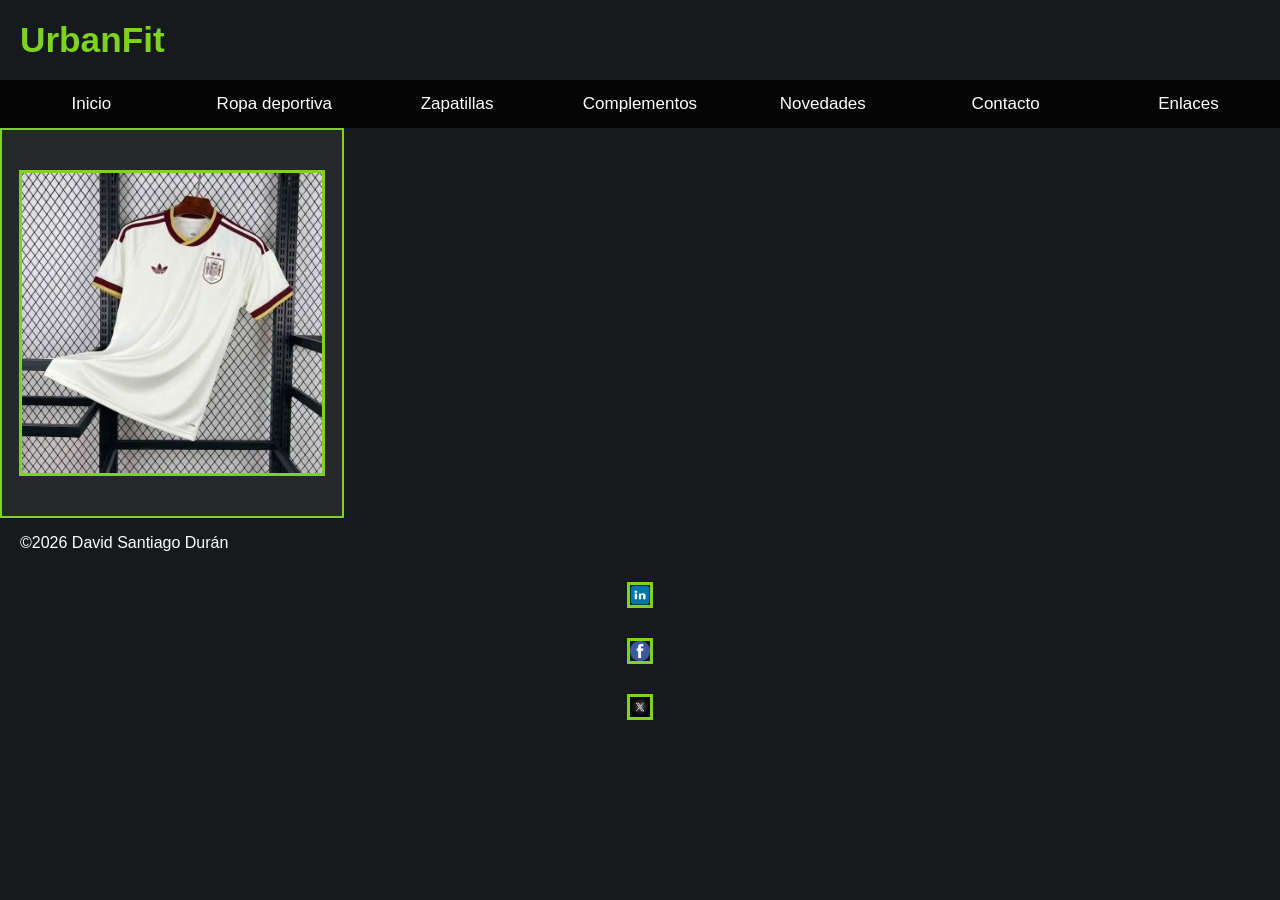
<file: index.html>
<!DOCTYPE html>
<html lang="es">
<head>
    <meta charset="UTF-8">
    <meta name="viewport" content="width=device-width, initial-scale=1.0">
<title>UrbanFit | Ropa deportiva y zapatillas urbanas</title>
<meta name="description" content="Tienda de ropa deportiva, zapatillas y complementos con estilo urbano. Descubre las novedades y encuentra tu look para entrenar y para el día a día.">
    <!-- las keywords ya no sirven para nada -->
<meta name="keywords" content="Ropa, Zapatillas, Complementos, Calidad, Camisetas, ropa deportiva, ropa urbana, zapatillas deportivas, zapatillas urbanas, zapatillas running, ropa fitness, ropa gimnasio, streetwear, complementos deportivos, tienda de deportes, tienda de ropa deportiva online, sudaderas urbanas, mallas deportivas, mochilas deportivas, gorras urbanas, nueva colección, tienda de ropa deportiva en Madrid">
<meta name="author">

    <!-- Favicon package generated by Favicon.im Generator -->
<link rel="icon" type="image/x-icon" href="favicons/favicon.ico">
<link rel="icon" type="image/png" sizes="16x16" href="favicons/favicon-16x16.png">
<link rel="icon" type="image/png" sizes="32x32" href="favicons/favicon-32x32.png">
<link rel="apple-touch-icon" sizes="180x180" href="favicons/apple-touch-icon.png">
<link rel="icon" type="image/png" sizes="192x192" href="favicons/android-chrome-192x192.png">
<link rel="icon" type="image/png" sizes="512x512" href="favicons/android-chrome-512x512.png">
<meta name="theme-color" content="#ffffff">
<link rel="canonical" href="https://santi14072024.github.io">
<link rel="stylesheet" href="estilo.css">
    <meta name="twitter:card" content="summary">
    <meta name="twitter:title" content="Mi web de UrbanFit">
    <meta name="twitter:description" content="Tienda de deporte">
    <meta name="twitter:image" content="https://santi14072024.github.io/index.html">
</head>
<body>
    <header>
    <h1><a href="index.html"target="ventana">UrbanFit</a></h1>
    
    <nav>
    <ol>
<li>Inicio</li>
<li><a href="Ropa_deportiva.html"target="ventana">Ropa deportiva</a> </li>
<li><a href="Zapatillas.html"target="ventana">Zapatillas</a></li>
<li><a href="Complementos.html"target="ventana">Complementos</a> </li>
<li><a href="Novedades.html"target="ventana">Novedades</a></li>
<li><a href="Contacto.html"target="ventana">Contacto</a></li>
<li><a href="Enlaces.html" target="ventana">Enlaces</a></li>
    </ol>
    </nav>
    </header>
    <article>
<img src="img/073316b2-350x350.webp" alt="Camiseta de la selección española" fetchpriority="high">
</article>
    <footer>
        <p>&copy;2026 David Santiago Durán</p>
        <a href="https://www.linkedin.com/sharing/share-offsite/?url=https://https://santi14072024.github.io/"><img src="img/logo de linkedin.webp" alt="" id="redes"></a>
        <a href="https://www.facebook.com/dialog/share?display=popup&app_id=94039431626&href=https://https://santi14072024.github.io/ddddd"><img src="img/logo de facebook.webp" alt="Comparte en facebook" title="Comparte este contenido en Facebok"id="redes"></a> <a href="https://x.com"><img src="img/logo de x.webp" alt="Comparte en X" title="Comparte este contenido en X"id="redes"> </a>
    </footer>
</body>
</html>
</file>
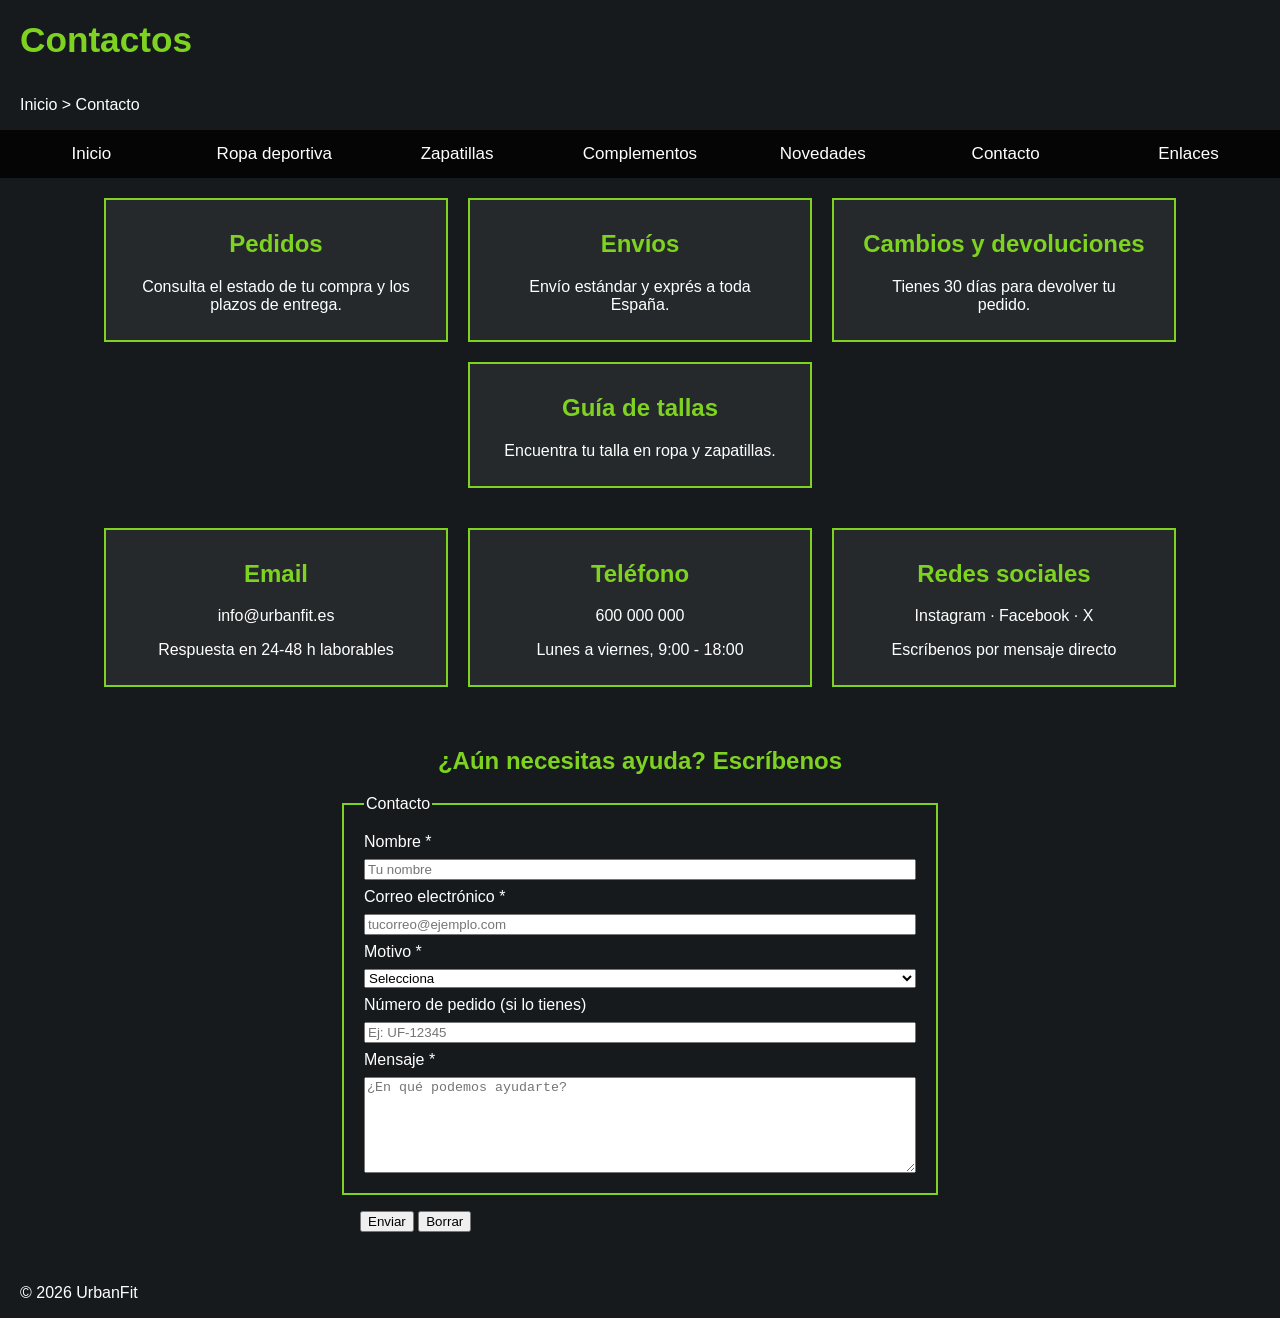
<file: Contacto.html>
<!DOCTYPE html>
<html lang="en">
<head>
    <meta charset="UTF-8">
    <meta name="viewport" content="width=device-width, initial-scale=1.0">
    <link rel="icon" type="image/x-icon" href="favicons/favicon.ico">
<link rel="icon" type="image/png" sizes="16x16" href="favicons/favicon-16x16.png">
<link rel="icon" type="image/png" sizes="32x32" href="favicons/favicon-32x32.png">
<link rel="apple-touch-icon" sizes="180x180" href="favicons/apple-touch-icon.png">
<link rel="icon" type="image/png" sizes="192x192" href="favicons/android-chrome-192x192.png">
<link rel="icon" type="image/png" sizes="512x512" href="favicons/android-chrome-512x512.png">
<meta name="theme-color" content="#ffffff">
<link rel="stylesheet" href="Contacto.css">
    <title>Contactos</title>
</head>
<body>
        <header>
    <h1><a href="index.html"target="ventana">Contactos</a></h1>
    <p><a href="index.html">Inicio</a><a href="Contacto.html"> > Contacto</a></p>
    <nav>
    <ol>
<li><a href="index.html"target="ventana">Inicio</a></li>
<li><a href="Ropa_deportiva.html"target="ventana">Ropa deportiva</a> </li>
<li><a href="Zapatillas.html"target="ventana">Zapatillas</a></li>
<li><a href="Complementos.html"target="ventana">Complementos</a> </li>
<li><a href="Novedades.html"target="ventana">Novedades</a></li>
<li><a href="Contacto.html"target="ventana">Contacto</a></li>
<li><a href="Enlaces.html" target="ventana">Enlaces</a></li>
    </ol>
    </nav>
    </header>

    <main>
        <section>
            <article>
                <h2>Pedidos</h2>
                <p>Consulta el estado de tu compra y los plazos de entrega.</p>
            </article>
            <article>
                <h2>Envíos</h2>
                <p>Envío estándar y exprés a toda España.</p>
            </article>
            <article>
                <h2>Cambios y devoluciones</h2>
                <p>Tienes 30 días para devolver tu pedido.</p>
            </article>
            <article>
                <h2>Guía de tallas</h2>
                <p>Encuentra tu talla en ropa y zapatillas.</p>
            </article>
        </section>

        <section>
            <article>
                <h2>Email</h2>
                <p><a href="mailto:info@urbanfit.es">info@urbanfit.es</a></p>
                <p>Respuesta en 24-48 h laborables</p>
            </article>
            <article>
                <h2>Teléfono</h2>
                <p><a href="tel:+34600000000">600 000 000</a></p>
                <p>Lunes a viernes, 9:00 - 18:00</p>
            </article>
            <article>
                <h2>Redes sociales</h2>
                <p><a href="https://instagram.com" target="_blank" rel="noopener">Instagram</a> ·
                   <a href="https://facebook.com" target="_blank" rel="noopener">Facebook</a> ·
                   <a href="https://x.com" target="_blank" rel="noopener">X</a></p>
                <p>Escríbenos por mensaje directo</p>
            </article>
        </section>

        <section id="formulario">
            <h2>¿Aún necesitas ayuda? Escríbenos</h2>

            <form action="#" method="post">
                <fieldset>
                    <legend>Contacto</legend>

                    <label for="nombre">Nombre *</label>
                    <input type="text" name="nombre" id="nombre" placeholder="Tu nombre">

                    <label for="email">Correo electrónico *</label>
                    <input type="email" name="email" id="email" placeholder="tucorreo@ejemplo.com">

                    <label for="motivo">Motivo *</label>
                    <select name="motivo" id="motivo" required>
                        <option value="">Selecciona</option>
                        <option value="pedido">Estado de mi pedido</option>
                        <option value="envio">Envíos</option>
                        <option value="devolucion">Cambios y devoluciones</option>
                        <option value="talla">Tallas y producto</option>
                        <option value="otro">Otro</option>
                    </select>

                    <label for="pedido">Número de pedido (si lo tienes)</label>
                    <input type="text" name="pedido" id="pedido" placeholder="Ej: UF-12345">

                    <label for="mensaje">Mensaje *</label>
                    <textarea name="mensaje" id="mensaje" rows="6" maxlength="1000" placeholder="¿En qué podemos ayudarte?" required></textarea>
                </fieldset>
                <p>
                    <input type="submit" value="Enviar">
                    <input type="reset" value="Borrar">
                </p>
            </form>
        </section>
    </main>
    <footer>
        <p>&copy; 2026 UrbanFit</p>
    </footer>
</body>
</html>
</file>
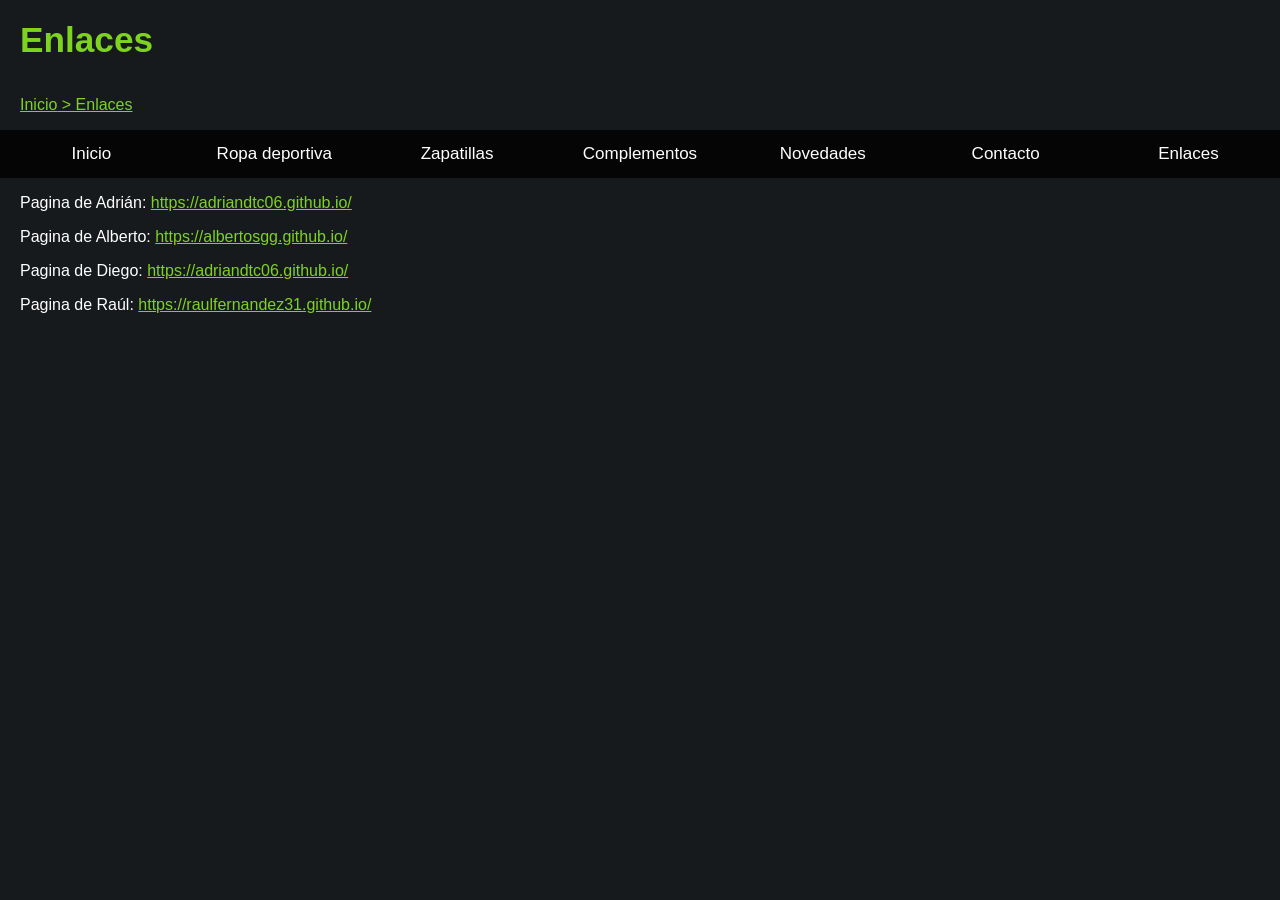
<file: Enlaces.html>
<!DOCTYPE html>
<html lang="en">
<head>
    <meta charset="UTF-8">
    <meta name="viewport" content="width=device-width, initial-scale=1.0">
    <link rel="icon" type="image/x-icon" href="favicons/favicon.ico">
<link rel="icon" type="image/png" sizes="16x16" href="favicons/favicon-16x16.png">
<link rel="icon" type="image/png" sizes="32x32" href="favicons/favicon-32x32.png">
<link rel="apple-touch-icon" sizes="180x180" href="favicons/apple-touch-icon.png">
<link rel="icon" type="image/png" sizes="192x192" href="favicons/android-chrome-192x192.png">
<link rel="icon" type="image/png" sizes="512x512" href="favicons/android-chrome-512x512.png">
<meta name="theme-color" content="#ffffff">
<link rel="canonical" href="https://santi14072024.github.io/Enlaces.html">
<link rel="stylesheet" href="Enlaces.css">
    <title>Document</title>
</head>
<body>
       <header>
    <h1><a href="index.html"target="ventana">Enlaces</a></h1>
    <p><a href="index.html">Inicio</a><a href="Enlaces.html"> > Enlaces</a></p>
    <nav>
    <ol>
<li><a href="index.html"target="ventana">Inicio</a></li>
<li><a href="Ropa_deportiva.html"target="ventana">Ropa deportiva</a> </li>
<li><a href="Zapatillas.html"target="ventana">Zapatillas</a></li>
<li><a href="Complementos.html"target="ventana">Complementos</a> </li>
<li><a href="Novedades.html"target="ventana">Novedades</a></li>
<li><a href="Contacto.html"target="ventana">Contacto</a></li>
<li><a href="Enlaces.html" target="ventana">Enlaces</a></li>
    </ol>
    </nav>
    </header>
   <p>Pagina de Adrián: <a href="https://adriandtc06.github.io/">https://adriandtc06.github.io/</a></p>
   <p>Pagina de Alberto: <a href="https://albertosgg.github.io/">https://albertosgg.github.io/</a></p>
   <p>Pagina de Diego: <a href="https://adriandtc06.github.io/">https://adriandtc06.github.io/</a></p>
   <p>Pagina de Raúl: <a href="https://raulfernandez31.github.io/">https://raulfernandez31.github.io/</a></p>

</body>
</html>
</file>
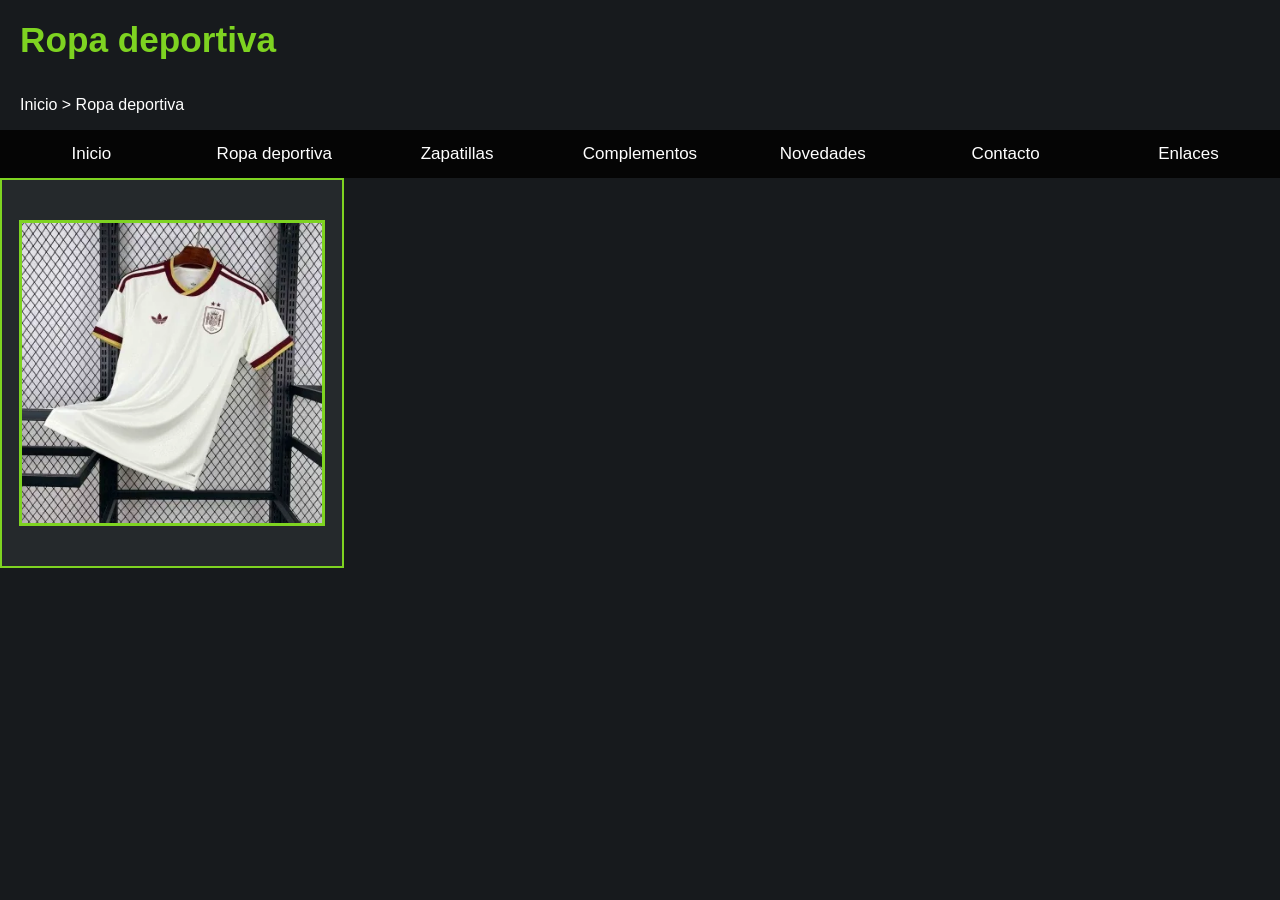
<file: Ropa deportiva.html>
<!DOCTYPE html>
<html lang="en">
<head>
    <meta charset="UTF-8">
    <meta name="viewport" content="width=device-width, initial-scale=1.0">
    <link rel="icon" type="image/x-icon" href="favicons/favicon.ico">
<link rel="icon" type="image/png" sizes="16x16" href="favicons/favicon-16x16.png">
<link rel="icon" type="image/png" sizes="32x32" href="favicons/favicon-32x32.png">
<link rel="apple-touch-icon" sizes="180x180" href="favicons/apple-touch-icon.png">
<link rel="icon" type="image/png" sizes="192x192" href="favicons/android-chrome-192x192.png">
<link rel="icon" type="image/png" sizes="512x512" href="favicons/android-chrome-512x512.png">
<meta name="theme-color" content="#ffffff">
<link rel="stylesheet" href="Ropa_deportiva.css">
    <title>Document</title>
</head>
<body>
    <header>
    <h1><a href="index.html"target="ventana">Ropa deportiva</a></h1>
    <p><a href="index.html">Inicio</a><a href="Ropa_deportiva.html">  > Ropa deportiva</a></p>
    <nav>
    <ol>
<li><a href="index.html"target="ventana">Inicio</a></li>
<li><a href="Ropa_deportiva.html"target="ventana">Ropa deportiva</a></li>
<li><a href="Zapatillas.html"target="ventana">Zapatillas</a></li>
<li><a href="Complementos.html"target="ventana">Complementos</a> </li>
<li><a href="Novedades.html"target="ventana">Novedades</a></li>
<li><a href="Contacto.html"target="ventana">Contacto</a></li>
<li><a href="Enlaces.html" target="ventana">Enlaces</a></li>
    </ol>
    </nav>
    </header>
        <article>
<img src="img/073316b2-350x350.webp" alt="Camiseta de la selección española" fetchpriority="high">
</article>
</body>
</html>
</file>
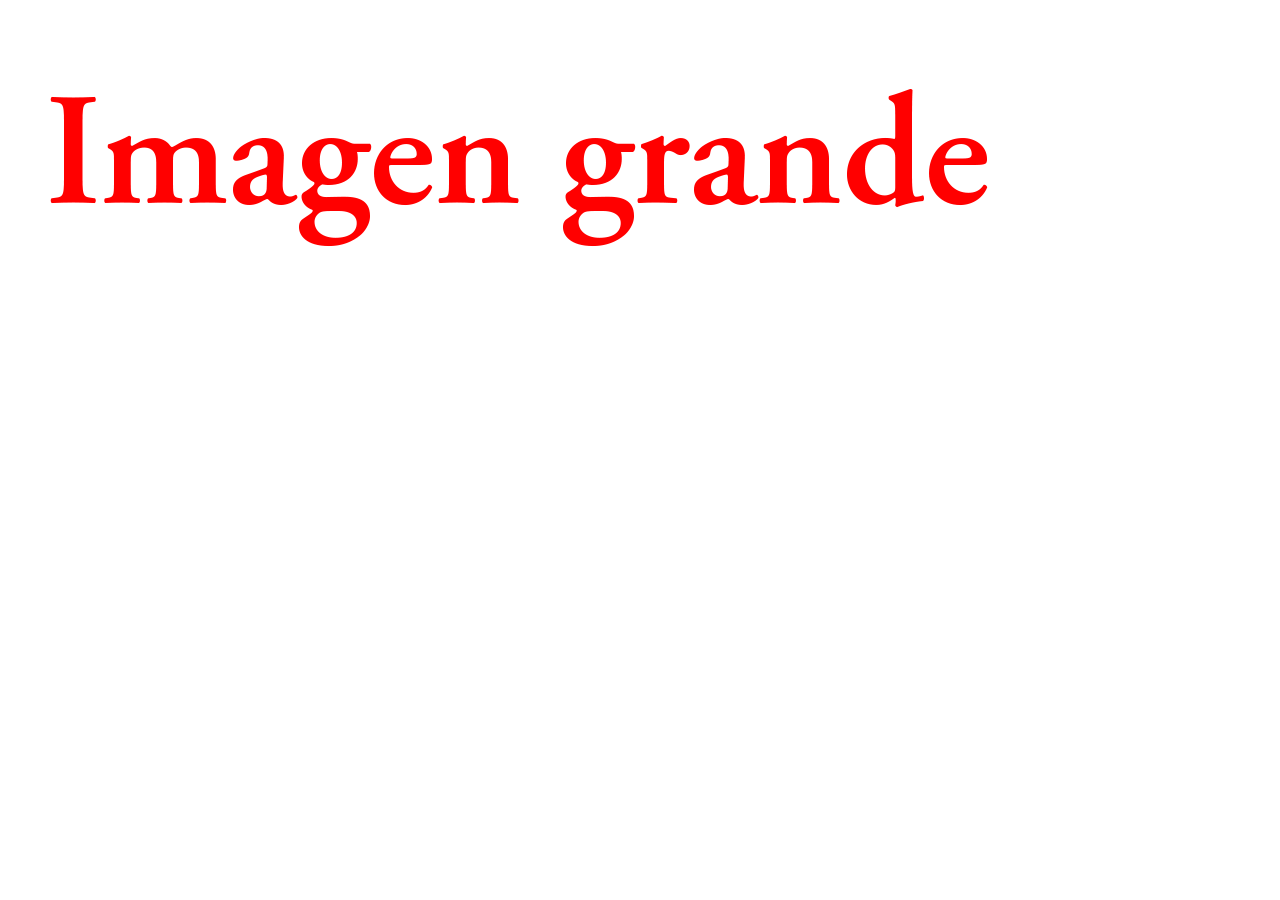
<file: prueba/Untitled-1.html>
<!DOCTYPE html>
<html lang="es">
<head>
    <meta charset="UTF-8">
    <meta name="viewport" content="width=device-width, initial-scale=1.0">
    <title>Tamaño de imagenes</title>
</head>
<body>
    <picture>
        <source srcset="imagenes/imagenMediana.png" media="(min-width:650px) and (max-width:1000px)">
        <source srcset="imagenes/imagenGrande.png" media="(min-width:1000px) and (max-width:1920px)">
        <img src="imagenes/imagenMediana.png" alt="">
    </picture>
</body>
</html>
</file>
<file: estilo.css>
body{
    margin: 0;
    background-color: #171A1D;
    color: #fff;
    font-family: Arial, Helvetica, sans-serif;
}
h1{
    margin: 0;
    padding: 20px;
    text-align: left;
    color: #7ed321;
    font-size: 2.2rem;
}
ol{
    margin: 0;
    padding: 0;
    list-style: none;
    font-size: 0;
}
li{
    display: inline-block;
    width: calc(100%/7);
    padding: 14px 0;
    font-size: 17px;
    text-align: center;
    background-color: #050505;
    color: #fff;
}
li:hover{
    background-color: #7ed321;
    color: #000;
}
li a{
    display: block;
    margin: -14px 0;
    padding: 14px 0;
}
a{
    text-decoration: none;
    color: inherit;
}
p{
    color: #fff;
    padding: 0 20px;
}
img{
    display: block;
    margin: 30px auto;
    width: 300px;
    border: 3px solid #7ed321;
}
section{
    display: flex;
    flex-wrap: wrap;
    justify-content: center;
    gap: 20px;
    padding: 20px;
}
article{
    background-color: #25292C;
    border: 2px solid #7ed321;
    padding: 10px;
    width: 320px;
    text-align: center;
}

#footer{
    color: #fff;
    text-align: center;
    background-color: #111;
    width: 20px;
}
#redes{
    width: 20px;
    align-content: left;
}
</file>
<file: Contacto.css>
/* Contacto.css */
/* --- Base: fondo, título, menú y texto --- */
body{
    margin: 0;
    background-color: #171A1D;
    color: #fff;
    font-family: Arial, Helvetica, sans-serif;
}
h1{
    margin: 0;
    padding: 20px;
    text-align: left;
    color: #7ed321;
    font-size: 2.2rem;
}
ol{
    margin: 0;
    padding: 0;
    list-style: none;
    font-size: 0;
}
li{
    display: inline-block;
    width: calc(100%/7);
    padding: 14px 0;
    font-size: 17px;
    text-align: center;
    background-color: #050505;
    color: #fff;
}
li:hover{
    background-color: #7ed321;
    color: #000;
}
li a{
    display: block;
    margin: -14px 0;
    padding: 14px 0;
}
a{
    text-decoration: none;
    color: inherit;
}
p{
    color: #fff;
    padding: 0 20px;
}
section{
    display: flex;
    flex-wrap: wrap;
    justify-content: center;
    gap: 20px;
    padding: 20px;
}
article{
    background-color: #25292C;
    border: 2px solid #7ed321;
    padding: 10px;
    width: 320px;
    text-align: center;
}
h2{
    color: #7ed321;
    text-align: center;
}
#formulario{
    display: block;
    max-width: 600px;
    margin: 0 auto;
}
fieldset{
    display: flex;
    flex-direction: column;
    gap: 8px;
    border: 2px solid #7ed321;
    padding: 20px;
}
</file>
<file: Enlaces.css>
body{
    margin: 0;
    background-color: #171A1D;
    color: #fff;
    font-family: Arial, Helvetica, sans-serif;
}
h1{
    margin: 0;
    padding: 20px;
    text-align: left;
    color: #7ed321;
    font-size: 2.2rem;
}
ol{
    margin: 0;
    padding: 0;
    list-style: none;
    font-size: 0;
}
li{
    display: inline-block;
    width: calc(100%/7);
    padding: 14px 0;
    font-size: 17px;
    text-align: center;
    background-color: #050505;
    color: #fff;
}
li:hover{
    background-color: #7ed321;
    color: #000;
}
li a{
    display: block;
    margin: -14px 0;
    padding: 14px 0;
}
a{
    text-decoration: none;
    color: inherit;
}
p{
    color: #fff;
    padding: 0 20px;
}
p a{
    color: #7ed321;
    text-decoration: underline;
}
p a:hover{
    color: #fff;
}
</file>
<file: Ropa_deportiva.css>
body{
    margin: 0;
    background-color: #171A1D;
    color: #fff;
    font-family: Arial, Helvetica, sans-serif;
}
h1{
    margin: 0;
    padding: 20px;
    text-align: left;
    color: #7ed321;
    font-size: 2.2rem;
}
ol{
    margin: 0;
    padding: 0;
    list-style: none;
    font-size: 0;
}
li{
    display: inline-block;
    width: calc(100%/7);
    padding: 14px 0;
    font-size: 17px;
    text-align: center;
    background-color: #050505;
    color: #fff;
}
li:hover{
    background-color: #7ed321;
    color: #000;
}
li a{
    display: block;
    margin: -14px 0;
    padding: 14px 0;
}
a{
    text-decoration: none;
    color: inherit;
}
p{
    color: #fff;
    padding: 0 20px;
}
section{
    display: flex;
    flex-wrap: wrap;
    justify-content: center;
    gap: 20px;
    padding: 20px;
}
article{
    background-color: #25292C;
    border: 2px solid #7ed321;
    padding: 10px;
    width: 320px;
    text-align: center;
}
img{
    display: block;
    margin: 30px auto;
    width: 300px;
    border: 3px solid #7ed321;
}
</file>
